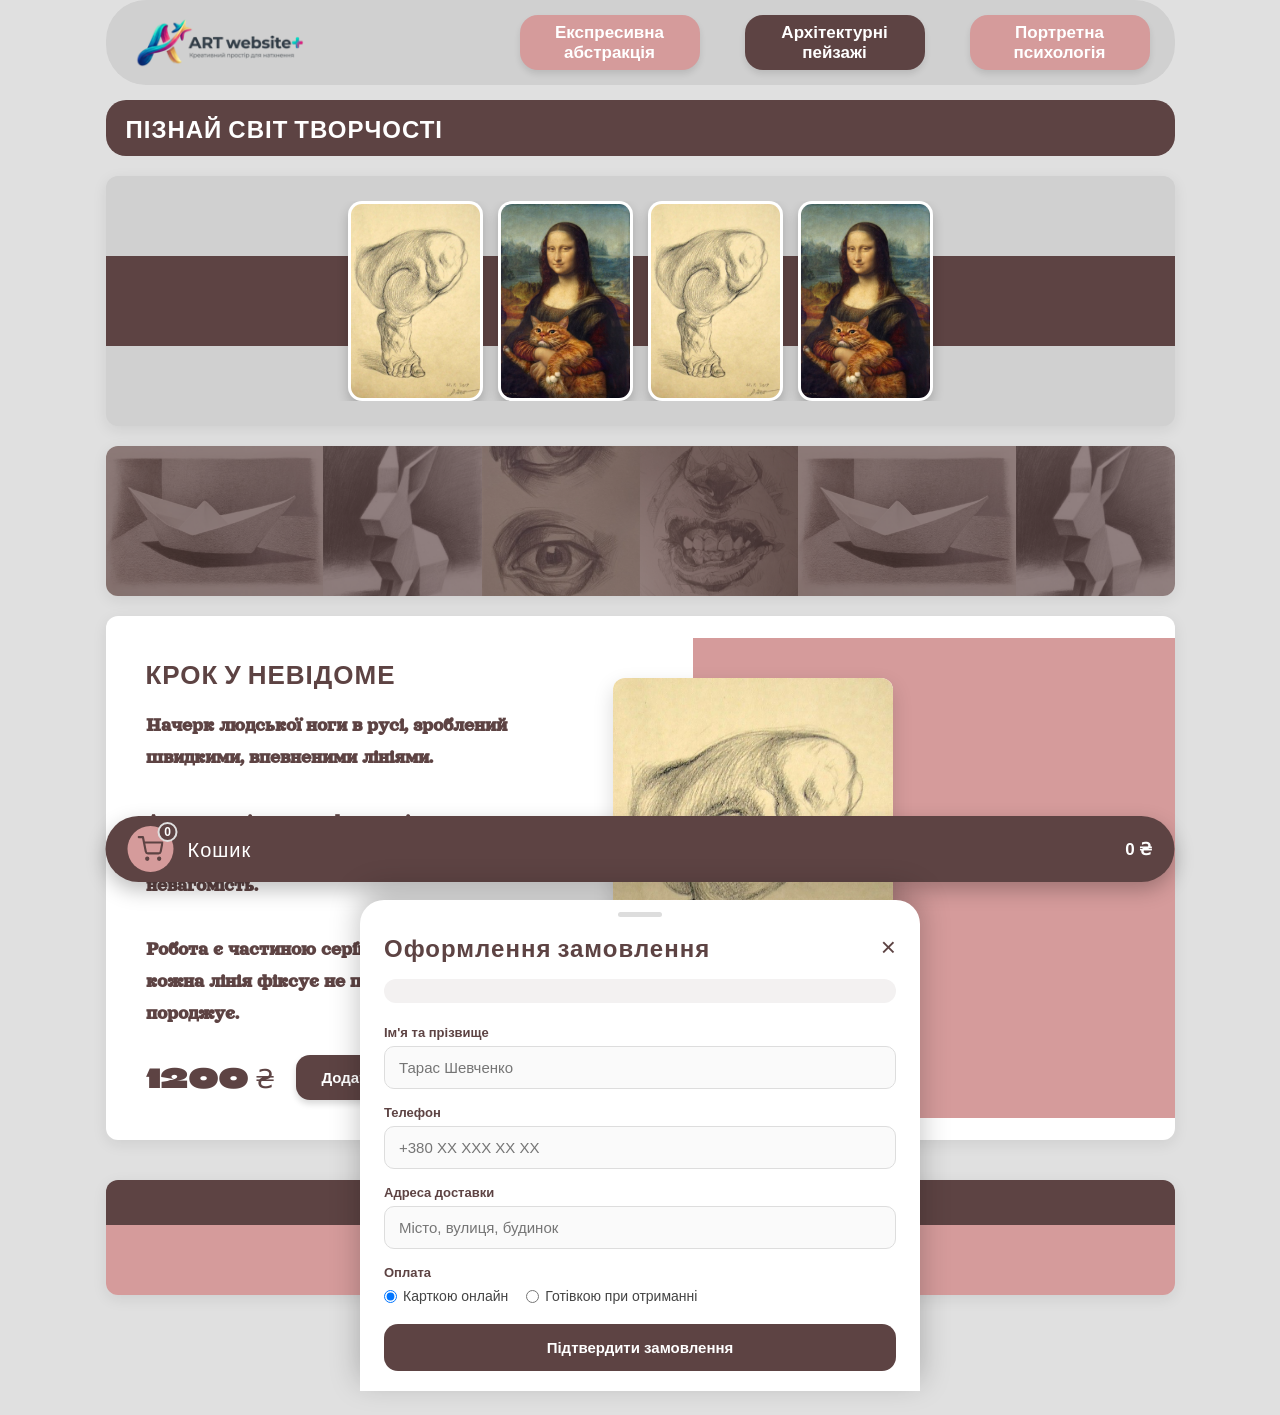
<file: index.html>
<!DOCTYPE html>
<html lang="en">
<head>
    <link rel="preconnect" href="https://fonts.googleapis.com">
    <link rel="preconnect" href="https://fonts.gstatic.com" crossorigin>
    <link href="https://fonts.googleapis.com/css2?family=Climate+Crisis&display=swap" rel="stylesheet">

    <link rel="preconnect" href="https://fonts.googleapis.com">
    <link rel="preconnect" href="https://fonts.gstatic.com" crossorigin>
    <link href="https://fonts.googleapis.com/css2?family=Orelega+One&display=swap" rel="stylesheet">

    <meta charset="UTF-8">
    <meta name="viewport" content="width=device-width, initial-scale=1.0">
    <title>ART website+</title>
    <link rel="stylesheet" href="style.css">
    <script src="script.js" defer></script>
</head>
<body>

    <div class="page_decor page_decor_left" aria-hidden="true"></div>
    <div class="page_decor page_decor_right" aria-hidden="true"></div>

    <header class="header">
    <div class="container_nav">
        <a href="#" class="logo_link">
            <img src="foto/logo.png" class="logo_img">
        </a>
        <nav class="nav_menu">
            <ul class="nav_list">
                <li><a href="#" class="nav_btn pink_btn" data-category="abstract">Експресивна<br>абстракція</a></li>
                <li><a href="#" class="nav_btn brown_btn" data-category="architecture">Архітектурні<br>пейзажі</a></li>
                <li><a href="#" class="nav_btn pink_btn" data-category="portrait">Портретна<br>психологія</a></li>
            </ul>
        </nav>
    </div>

    <div class="slogan_container">
        <h2 class="slogan_text">Пізнай світ творчості</h2>
    </div>
</header>

<section class="gallery_section">
    <div class="gallery_bg_strip"></div>

    <div class="gallery_container" id="galleryContainer">
        <div class="gallery_card" data-category="abstract"
             data-title="Крок у невідоме"
             data-price="1200"
             data-desc="Начерк людської ноги в русі, зроблений швидкими, впевненими лініями.<br><br>Автор досліджує не форму тіла, а саме відчуття кроку — миті переходу з опори в невагомість.<br><br>Робота є частиною серії етюдів про рух, де кожна лінія фіксує не позу, а імпульс, що її породжує.">
            <img src="foto/noga.jpg" alt="Арт"></div>
        <div class="gallery_card" data-category="abstract"
             data-title="Мурчання Мони Лізи"
             data-price="950"
             data-desc="Іронічне переосмислення класичного портрета: замість загадкової усмішки — рудий кіт на руках.<br><br>Робота грається з очікуваннями глядача, поєднуючи серйозність ренесансного живопису з домашнім, майже побутовим сюжетом.<br><br>Це своєрідний діалог між високим мистецтвом і повсякденністю.">
            <img src="foto/Fat Cat Art.jpg" alt="Арт"></div>
        <div class="gallery_card" data-category="abstract"
             data-title="Крок у невідоме"
             data-price="1200"
             data-desc="Начерк людської ноги в русі, зроблений швидкими, впевненими лініями.<br><br>Автор досліджує не форму тіла, а саме відчуття кроку — миті переходу з опори в невагомість.<br><br>Робота є частиною серії етюдів про рух, де кожна лінія фіксує не позу, а імпульс, що її породжує.">
            <img src="foto/noga.jpg" alt="Арт"></div>
        <div class="gallery_card" data-category="abstract"
             data-title="Мурчання Мони Лізи"
             data-price="950"
             data-desc="Іронічне переосмислення класичного портрета: замість загадкової усмішки — рудий кіт на руках.<br><br>Робота грається з очікуваннями глядача, поєднуючи серйозність ренесансного живопису з домашнім, майже побутовим сюжетом.<br><br>Це своєрідний діалог між високим мистецтвом і повсякденністю.">
            <img src="foto/Fat Cat Art.jpg" alt="Арт"></div>

        <div class="gallery_card" data-category="architecture"
             data-title="Кораблик мрій"
             data-price="1500"
             data-desc="Простий паперовий кораблик, намальований з майже дитячою щирістю.<br><br>Символ подорожі, яка ще не почалась — крихкої конструкції, що тримається на самій лише вірі в те, що вона попливе.<br><br>Робота нагадує про архітектуру мрій: тимчасову, вразливу, але завжди спрямовану вперед.">
            <img src="foto/korablik.jpg" alt="Арт"></div>
        <div class="gallery_card" data-category="architecture"
             data-title="Тінь кролика"
             data-price="800"
             data-desc="Графітний етюд, у якому силует кролика ледь відрізняється від тіні, яку він відкидає.<br><br>Автор грається межею між формою та її відсутністю, залишаючи глядачу простір для домислювання.<br><br>Легкість штриха контрастує з важкістю теми — крихкості й швидкоплинності.">
            <img src="foto/krolik.jpg" alt="Арт"></div>
        <div class="gallery_card" data-category="architecture"
             data-title="Кораблик мрій"
             data-price="1500"
             data-desc="Простий паперовий кораблик, намальований з майже дитячою щирістю.<br><br>Символ подорожі, яка ще не почалась — крихкої конструкції, що тримається на самій лише вірі в те, що вона попливе.<br><br>Робота нагадує про архітектуру мрій: тимчасову, вразливу, але завжди спрямовану вперед.">
            <img src="foto/korablik.jpg" alt="Арт"></div>
        <div class="gallery_card" data-category="architecture"
             data-title="Тінь кролика"
             data-price="800"
             data-desc="Графітний етюд, у якому силует кролика ледь відрізняється від тіні, яку він відкидає.<br><br>Автор грається межею між формою та її відсутністю, залишаючи глядачу простір для домислювання.<br><br>Легкість штриха контрастує з важкістю теми — крихкості й швидкоплинності.">
            <img src="foto/krolik.jpg" alt="Арт"></div>

        <div class="gallery_card" data-category="portrait"
             data-title="ТИША І СУМНІВ"
             data-price="2000"
             data-desc="Етюд рук і обличчя — пошук внутрішньої рівноваги через анатомічну виразність.<br><br>Автор зосереджується не на випадкових рисах, а на жесті, який говорить голосніше за будь-які слова, фіксуючи момент глибокої задумливості.<br><br>Робота ставить запитання: чи можна відчути стан людини, коли її обличчя частково приховане за власними руками?">
            <img src="foto/lucko.jpg" alt="Арт"></div>
        <div class="gallery_card" data-category="portrait"
             data-title="Погляд крізь час"
             data-price="1100"
             data-desc="Детальний етюд людського ока — центру психологічного портрета.<br><br>Автор зосереджується не на зовнішній схожості, а на тому, що погляд здатний розповісти без жодного слова.<br><br>Робота ставить питання: чи можна пізнати людину, побачивши лише один її погляд?">
            <img src="foto/glazik.jpg" alt="Арт"></div>
        <div class="gallery_card" data-category="portrait"
             data-title="ХІМІЯ ВЛАДИ"
             data-price="1750"
             data-desc="Детальний етюд Волтера Вайта — центру трансформації «від містера до Хайзенберга».<br><br>Автор зосереджується не на зовнішності шкільного вчителя, а на тому, що його погляд здатний розповісти про народження кримінального генія.<br><br>Робота ставить запитання: чи можна побачити межу, де закінчується скромна людина і починається безжальний наркобарон?">
            <img src="foto/hainzberg.jpg" alt="Арт"></div>
        <div class="gallery_card" data-category="portrait"
             data-title="Погляд крізь час"
             data-price="1100"
             data-desc="Детальний етюд людського ока — центру психологічного портрета.<br><br>Автор зосереджується не на зовнішній схожості, а на тому, що погляд здатний розповісти без жодного слова.<br><br>Робота ставить питання: чи можна пізнати людину, побачивши лише один її погляд?">
            <img src="foto/glazik.jpg" alt="Арт"></div>
        <div class="gallery_card" data-category="portrait"
             data-title="ПСИХОАНАЛІЗ ДУМКИ"
             data-price="1650"
             data-desc="Глибокий психологічний портрет Зигмунда Фрейда — метафора розщеплення свідомості.<br><br>Автор зосереджується не на фізіологічній схожості, а на внутрішній бурі, де зовнішній порядок (піджак) контрастує з потоком підсвідомого (абстрактні форми диму).<br><br>Робота ставить запитання: чи можна побачити та систематизувати хаос людського розуму?">
            <img src="foto/dadko.jpg" alt="Арт"></div>
        <div class="gallery_card" data-category="portrait"
             data-title="ПСИХОАНАЛІЗ ДУМКИ"
             data-price="1650"
             data-desc="Глибокий психологічний портрет Зигмунда Фрейда — метафора розщеплення свідомості.<br><br>Автор зосереджується не на фізіологічній схожості, а на внутрішній бурі, де зовнішній порядок (піджак) контрастує з потоком підсвідомого (абстрактні форми диму).<br><br>Робота ставить запитання: чи можна побачити та систематизувати хаос людського розуму?">
            <img src="foto/dadko.jpg" alt="Арт"></div>
    </div>
    </div>
</section>

<section class="sketch_banner">
    <div class="sketch_track">
        <img src="foto/korablik.jpg" alt="Ескіз">
        <img src="foto/krolik.jpg" alt="Ескіз">
        <img src="foto/glazik.jpg" alt="Ескіз">
        <img src="foto/rotik.jpg" alt="Ескіз">
        <img src="foto/korablik.jpg" alt="Ескіз">
        <img src="foto/krolik.jpg" alt="Ескіз">
    </div>
    <div class="sketch_overlay"></div>
</section>

<section class="detail_section">
    <div class="detail_container">
        <div class="detail_text_box" id="detailTextBox">
            <h3 class="detail_title" id="detailTitle">Крок у невідоме</h3>
            <p class="detail_text" id="detailText">
                Начерк людської ноги в русі, зроблений швидкими, впевненими лініями.<br><br>
                Автор досліджує не форму тіла, а саме відчуття кроку — миті переходу з опори в невагомість.<br><br>
                Робота є частиною серії етюдів про рух, де кожна лінія фіксує не позу, а імпульс, що її породжує.
            </p>
            <div class="detail_buy_row">
                <span class="detail_price" id="detailPrice">1200 ₴</span>
                <button class="add_to_cart_btn" id="addToCartBtn">Додати в кошик</button>
            </div>
        </div>

        <div class="detail_right_wrapper">
            <div class="detail_image_box">
                <img id="selectedImage" src="foto/noga.jpg" alt="Вибраний арт">
            </div>
            <div class="detail_pink_bg"></div>
        </div>
    </div>
</section>

<footer class="site_footer">
    <div class="footer_bar_brown"></div>
    <div class="footer_bar_pink"></div>
</footer>

<div class="cart_bar" id="cartBar">
    <div class="cart_bar_inner">
        <button class="cart_toggle_btn" id="cartToggleBtn">
            <svg xmlns="http://www.w3.org/2000/svg" viewBox="0 0 24 24" width="26" height="26" fill="none" stroke="currentColor" stroke-width="2" stroke-linecap="round" stroke-linejoin="round">
                <circle cx="9" cy="21" r="1"></circle>
                <circle cx="20" cy="21" r="1"></circle>
                <path d="M1 1h4l2.68 13.39a2 2 0 0 0 2 1.61h9.72a2 2 0 0 0 2-1.61L23 6H6"></path>
            </svg>
            <span class="cart_count" id="cartCount">0</span>
        </button>
        <span class="cart_bar_label">Кошик</span>
        <span class="cart_bar_total" id="cartBarTotal">0 ₴</span>
    </div>

    <div class="cart_panel" id="cartPanel">
        <div class="cart_panel_header">
            <h4>Ваш кошик</h4>
            <button class="cart_close_btn" id="cartCloseBtn">&times;</button>
        </div>
        <div class="cart_items" id="cartItems">
            <p class="cart_empty_msg" id="cartEmptyMsg">Кошик порожній. Додайте картину з розділу вище!</p>
        </div>
        <div class="cart_panel_footer">
            <span>Разом:</span>
            <span class="cart_total" id="cartTotal">0 ₴</span>
        </div>
        <button class="cart_checkout_btn" id="cartCheckoutBtn">Оформити замовлення</button>
    </div>
</div>

<div class="checkout_overlay" id="checkoutOverlay"></div>

<div class="checkout_modal" id="checkoutModal">
    <div class="checkout_handle"></div>

    <div class="checkout_view" id="checkoutFormView">
        <div class="checkout_header">
            <h4>Оформлення замовлення</h4>
            <button class="checkout_close_btn" id="checkoutCloseBtn">&times;</button>
        </div>

        <div class="checkout_summary" id="checkoutSummary"></div>

        <form class="checkout_form" id="checkoutForm">
            <label class="checkout_label">
                Ім'я та прізвище
                <input type="text" class="checkout_input" id="checkoutName" placeholder="Тарас Шевченко" required>
            </label>

            <label class="checkout_label">
                Телефон
                <input type="tel" class="checkout_input" id="checkoutPhone" placeholder="+380 XX XXX XX XX" required>
            </label>

            <label class="checkout_label">
                Адреса доставки
                <input type="text" class="checkout_input" id="checkoutAddress" placeholder="Місто, вулиця, будинок" required>
            </label>

            <div class="checkout_pay_row">
                <span class="checkout_label_static">Оплата</span>
                <div class="checkout_pay_options">
                    <label class="checkout_radio">
                        <input type="radio" name="payment" value="card" checked>
                        Карткою онлайн
                    </label>
                    <label class="checkout_radio">
                        <input type="radio" name="payment" value="cash">
                        Готівкою при отриманні
                    </label>
                </div>
            </div>

            <button type="submit" class="checkout_submit_btn">Підтвердити замовлення</button>
        </form>
    </div>

    <div class="checkout_view checkout_success_view" id="checkoutSuccessView">
        <div class="checkout_success_icon">
            <svg xmlns="http://www.w3.org/2000/svg" viewBox="0 0 52 52" width="64" height="64">
                <circle class="checkout_success_circle" cx="26" cy="26" r="24" fill="none"/>
                <path class="checkout_success_check" fill="none" d="M14 27l7 7 17-17"/>
            </svg>
        </div>
        <h4>Замовлення оформлено!</h4>
        <p class="checkout_success_text" id="checkoutSuccessText"></p>
        <p class="checkout_success_note">Це демонстраційне вікно — реальна оплата не здійснювалась.</p>
        <button class="checkout_submit_btn" id="checkoutDoneBtn">Готово</button>
    </div>
</div>

</body>
</html>
</file>
<file: style.css>
* {
    margin: 0;
    padding: 0;
    box-sizing: border-box;
}

body {
    background-color: #E0E0E0;
    font-family: sans-serif;
    position: relative;
    overflow-x: hidden;
    padding-bottom: 90px;
}

.page_decor {
    position: fixed;
    top: 0;
    bottom: 0;
    width: calc((100vw - 1069px) / 2 - 20px);
    min-width: 130px;
    background-repeat: no-repeat;
    background-size: cover;
    background-position: center;
    opacity: 0.16;
    filter: grayscale(100%);
    pointer-events: none;
    z-index: 0;
}

.page_decor_left {
    left: 0;
    background-image: url('foto/celik.jpg');
}

.page_decor_right {
    right: 0;
    background-image: url('foto/topor.jpg');
}

@media (max-width: 1400px) {
    .page_decor {
        display: none;
    }
}

.header,
.gallery_section,
.sketch_banner,
.detail_section,
.site_footer {
    position: relative;
    z-index: 1;
}

.header {
    width: 100%;
}

.container_nav {
    max-width: 1069px;
    margin-inline: auto;
    background-color: #D0D0D0;
    padding: 15px 25px;
    display: flex;
    justify-content: space-between;
    align-items: center;
    border-radius: 40px;
}

.logo_link {
    display: inline-block;
}

.logo_img {
    height: 50px;
    width: auto;
    display: block;
}

.nav_list {
    display: flex;
    list-style: none;
    gap: 45px;
}

.nav_btn {
    display: flex;
    align-items: center;
    justify-content: center;
    text-align: center;
    text-decoration: none;
    color: #ffffff;
    font-weight: bold;
    font-size: 17px;
    width: 180px;
    height: 55px;
    border-radius: 18px;
    box-shadow: 0 4px 6px rgba(0, 0, 0, 0.1);
    transition: opacity 0.2s;
}

.nav_btn:hover {
    opacity: 0.9;
}

.pink_btn {
    background-color: #D59B9B;
}

.brown_btn {
    background-color: #5D4343;
}

.slogan_container {
    max-width: 1069px;
    margin-inline: auto;
    margin-top: 15px;
    background-color: #5D4343;
    border-radius: 20px;
    padding-top: 12px;
    padding-bottom: 12px;
    padding-left: 20px;
    padding-right: 20px;
}

.slogan_text {
    color: #ffffff;
    font-size: clamp(14px, 3.5vw, 24px);
    font-weight: 900;
    text-transform: uppercase;
    letter-spacing: 1px;
    font-family: 'Climate Crisis', sans-serif;
}

.gallery_section {
    max-width: 1069px;
    margin: 20px auto;
    background-color: #D0D0D0;
    border-radius: 12px;
    padding: 25px 15px;
    box-shadow: 0 4px 15px rgba(0, 0, 0, 0.08);
    position: relative;
    overflow: hidden;
}

.gallery_container {
    display: flex;
    flex-wrap: nowrap;
    gap: 15px;
    justify-content: center;
    align-items: center;
    overflow: hidden;
    position: relative;
    z-index: 2;
}

.gallery_container::-webkit-scrollbar {
    height: 6px;
}
.gallery_container::-webkit-scrollbar-thumb {
    background-color: rgba(0, 0, 0, 0.2);
    border-radius: 3px;
}

.gallery_card {
    width: 135px;
    height: 200px;
    border-radius: 14px;
    overflow: hidden;
    background-color: #fff;
    box-shadow: 0 6px 12px rgba(0, 0, 0, 0.2);
    flex-shrink: 0;
    border: 3px solid transparent;
    transition: transform 0.3s ease, border-color 0.3s ease;
    cursor: pointer;
}

.gallery_card img {
    width: 100%;
    height: 100%;
    object-fit: cover;
}

.gallery_card:hover {
    transform: scale(1.08);
    border-color: #3b82f6;
}

.gallery_card.active {
    border-color: #5D4343;
    transform: scale(1.03);
}

.gallery_card.active:hover {
    border-color: #3b82f6;
    transform: scale(1.03);
}

.gallery_bg_strip {
    position: absolute;
    top: 50%;
    left: 0;
    transform: translateY(-50%);
    width: 100%;
    height: 90px;
    background-color: #5D4343;
    z-index: 1;
}

.sketch_banner {
    max-width: 1069px;
    height: 150px;
    margin: 15px auto;
    border-radius: 12px;
    position: relative;
    overflow: hidden;
    box-shadow: 0 4px 15px rgba(0, 0, 0, 0.08);
}

.sketch_track {
    display: flex;
    width: 100%;
    height: 100%;
}

.sketch_track img {
    width: 25%;
    height: 100%;
    object-fit: cover;
}

.sketch_overlay {
    position: absolute;
    top: 0;
    left: 0;
    width: 100%;
    height: 100%;
    background-color: rgba(93, 67, 67, 0.65);
    pointer-events: none;
}

.detail_section {
    max-width: 1069px;
    margin: 20px auto 40px auto;
    background-color: #FFFFFF;
    border-radius: 12px;
    overflow: hidden;
    box-shadow: 0 4px 15px rgba(0, 0, 0, 0.08);
}

.detail_container {
    display: flex;
    align-items: center;
    justify-content: space-between;
    position: relative;
    min-height: 480px;
    padding: 0;
}

.detail_text_box {
    flex: 1;
    padding: 40px;
    max-width: 480px;
    z-index: 2;
}

/* === АНІМАЦІЯ ТЕКСТУ === */
.detail_text_box.animate {
    animation: textFadeIn 0.5s ease forwards;
}

@keyframes textFadeIn {
    0% {
        opacity: 0;
        transform: translateY(15px);
    }
    100% {
        opacity: 1;
        transform: translateY(0);
    }
}
/* ====================== */

.detail_title {
    color: #5D4343;
    font-size: 26px;
    margin-bottom: 18px;
    font-family: 'Climate Crisis', sans-serif;
    text-transform: uppercase;
    letter-spacing: 1px;
}

.detail_text {
    color: #5D4343;
    font-size: 20px;
    font-weight: bold;
    line-height: 1.6;
    font-family: 'Orelega One', sans-serif;
}

.detail_right_wrapper {
    position: relative;
    width: 45%;
    height: 480px;
    display: flex;
    align-items: center;
    justify-content: center;
}

.detail_image_box {
    width: 280px;
    height: 400px;
    background-color: #fff;
    border-radius: 12px;
    overflow: hidden;
    box-shadow: 0 8px 20px rgba(0, 0, 0, 0.15);
    position: absolute;
    left: -80px;
    z-index: 3;
}

.detail_image_box img {
    width: 100%;
    height: 100%;
    object-fit: cover;
}

.detail_pink_bg {
    position: absolute;
    right: 0;
    top: 0;
    width: 100%;
    height: 100%;
    background-color: #D59B9B;
    z-index: 1;
    border-top-left-radius: 0;
    border-bottom-left-radius: 0;
}

.detail_buy_row {
    display: flex;
    align-items: center;
    gap: 20px;
    margin-top: 26px;
    flex-wrap: wrap;
}

.detail_price {
    font-family: 'Climate Crisis', sans-serif;
    font-size: 26px;
    letter-spacing: 1px;
    color: #5D4343;
}

.add_to_cart_btn {
    background-color: #5D4343;
    color: #ffffff;
    border: none;
    font-weight: bold;
    font-size: 15px;
    padding: 14px 26px;
    border-radius: 14px;
    cursor: pointer;
    box-shadow: 0 4px 6px rgba(0, 0, 0, 0.15);
    transition: transform 0.15s ease, background-color 0.2s ease;
}

.add_to_cart_btn:hover {
    background-color: #D59B9B;
}

.add_to_cart_btn:active {
    transform: scale(0.95);
}

.add_to_cart_btn.added {
    background-color: #6f9c6f;
}

.site_footer {
    max-width: 1069px;
    margin: 0 auto 30px auto;
    border-radius: 12px;
    overflow: hidden;
    box-shadow: 0 4px 15px rgba(0, 0, 0, 0.08);
}

/* === КОШИК ПОКУПОК (ВНИЗУ ЕКРАНУ) === */

.cart_bar {
    position: fixed;
    left: 50%;
    bottom: 18px;
    transform: translateX(-50%);
    width: min(1069px, calc(100% - 30px));
    z-index: 50;
}

.cart_bar_inner {
    background-color: #5D4343;
    border-radius: 40px;
    padding: 10px 22px;
    display: flex;
    align-items: center;
    gap: 14px;
    box-shadow: 0 8px 20px rgba(0, 0, 0, 0.25);
}

.cart_toggle_btn {
    position: relative;
    background-color: #D59B9B;
    border: none;
    color: #5D4343;
    width: 46px;
    height: 46px;
    border-radius: 50%;
    display: flex;
    align-items: center;
    justify-content: center;
    cursor: pointer;
    flex-shrink: 0;
    transition: transform 0.2s ease;
}

.cart_toggle_btn:hover {
    transform: scale(1.06);
}

.cart_count {
    position: absolute;
    top: -4px;
    right: -4px;
    background-color: #5D4343;
    color: #fff;
    font-size: 12px;
    font-weight: bold;
    min-width: 20px;
    height: 20px;
    border-radius: 10px;
    display: flex;
    align-items: center;
    justify-content: center;
    padding: 0 4px;
    border: 2px solid #E0E0E0;
}

.cart_bar_label {
    color: #ffffff;
    font-family: 'Climate Crisis', sans-serif;
    font-size: 20px;
    letter-spacing: 1px;
    flex: 1;
}

.cart_bar_total {
    color: #ffffff;
    font-weight: bold;
    font-size: 17px;
}

.cart_panel {
    position: absolute;
    bottom: calc(100% + 12px);
    right: 0;
    width: 360px;
    max-width: calc(100vw - 30px);
    max-height: 60vh;
    background-color: #ffffff;
    border-radius: 18px;
    box-shadow: 0 10px 30px rgba(0, 0, 0, 0.25);
    display: flex;
    flex-direction: column;
    overflow: hidden;
    opacity: 0;
    transform: translateY(12px) scale(0.98);
    pointer-events: none;
    transition: opacity 0.25s ease, transform 0.25s ease;
}

.cart_panel.open {
    opacity: 1;
    transform: translateY(0) scale(1);
    pointer-events: auto;
}

.cart_panel_header {
    display: flex;
    align-items: center;
    justify-content: space-between;
    padding: 16px 18px;
    background-color: #D0D0D0;
}

.cart_panel_header h4 {
    color: #5D4343;
    font-family: 'Climate Crisis', sans-serif;
    letter-spacing: 1px;
    font-size: 20px;
}

.cart_close_btn {
    background: none;
    border: none;
    font-size: 24px;
    line-height: 1;
    color: #5D4343;
    cursor: pointer;
}

.cart_items {
    flex: 1;
    overflow-y: auto;
    padding: 10px 14px;
}

.cart_empty_msg {
    color: #888;
    font-size: 14px;
    text-align: center;
    padding: 30px 10px;
}

.cart_item {
    display: flex;
    align-items: center;
    gap: 12px;
    padding: 10px 4px;
    border-bottom: 1px solid #eee;
    animation: cartItemIn 0.3s ease;
}

@keyframes cartItemIn {
    0% { opacity: 0; transform: translateX(10px); }
    100% { opacity: 1; transform: translateX(0); }
}

.cart_item img {
    width: 48px;
    height: 48px;
    object-fit: cover;
    border-radius: 8px;
    flex-shrink: 0;
}

.cart_item_info {
    flex: 1;
    min-width: 0;
}

.cart_item_title {
    font-size: 14px;
    font-weight: bold;
    color: #5D4343;
    white-space: nowrap;
    overflow: hidden;
    text-overflow: ellipsis;
}

.cart_item_price {
    font-size: 13px;
    color: #888;
}

.cart_item_remove {
    background: none;
    border: none;
    color: #b55;
    font-size: 20px;
    cursor: pointer;
    padding: 4px 6px;
    flex-shrink: 0;
}

.cart_panel_footer {
    display: flex;
    justify-content: space-between;
    align-items: center;
    padding: 14px 18px;
    font-weight: bold;
    color: #5D4343;
    border-top: 1px solid #eee;
}

.cart_total {
    font-size: 18px;
}

.cart_checkout_btn {
    margin: 0 14px 14px 14px;
    background-color: #5D4343;
    color: #fff;
    border: none;
    padding: 12px;
    border-radius: 12px;
    font-weight: bold;
    cursor: pointer;
    transition: background-color 0.2s ease;
}

.cart_checkout_btn:hover {
    background-color: #D59B9B;
}

@media (max-width: 480px) {
    .cart_bar_label {
        display: none;
    }
    .cart_panel {
        width: calc(100vw - 30px);
        right: -6px;
    }
}

/* === ФАЛЬШИВЕ ВІКНО ОФОРМЛЕННЯ ЗАМОВЛЕННЯ === */

.checkout_overlay {
    position: fixed;
    inset: 0;
    background-color: rgba(0, 0, 0, 0.45);
    z-index: 90;
    opacity: 0;
    pointer-events: none;
    transition: opacity 0.3s ease;
}

.checkout_overlay.open {
    opacity: 1;
    pointer-events: auto;
}

.checkout_modal {
    position: fixed;
    left: 50%;
    bottom: 0;
    transform: translate(-50%, 100%);
    width: min(560px, 100%);
    max-height: 88vh;
    background-color: #ffffff;
    border-radius: 24px 24px 0 0;
    box-shadow: 0 -10px 30px rgba(0, 0, 0, 0.25);
    z-index: 100;
    overflow-y: auto;
    transition: transform 0.35s cubic-bezier(0.32, 0.72, 0, 1);
    padding-bottom: 20px;
}

.checkout_modal.open {
    transform: translate(-50%, 0);
}

.checkout_handle {
    width: 44px;
    height: 5px;
    background-color: #ddd;
    border-radius: 3px;
    margin: 12px auto 4px auto;
}

.checkout_header {
    display: flex;
    align-items: center;
    justify-content: space-between;
    padding: 10px 24px 6px 24px;
}

.checkout_header h4 {
    color: #5D4343;
    font-family: 'Climate Crisis', sans-serif;
    letter-spacing: 1px;
    font-size: 24px;
}

.checkout_close_btn {
    background: none;
    border: none;
    font-size: 26px;
    line-height: 1;
    color: #5D4343;
    cursor: pointer;
}

.checkout_summary {
    margin: 10px 24px 4px 24px;
    background-color: #F3F1F1;
    border-radius: 12px;
    padding: 12px 16px;
    font-size: 14px;
    color: #5D4343;
}

.checkout_summary_row {
    display: flex;
    justify-content: space-between;
    padding: 4px 0;
}

.checkout_summary_row.total {
    font-weight: bold;
    border-top: 1px solid #ddd;
    margin-top: 6px;
    padding-top: 8px;
}

.checkout_form {
    display: flex;
    flex-direction: column;
    gap: 16px;
    padding: 18px 24px 0 24px;
}

.checkout_label {
    display: flex;
    flex-direction: column;
    gap: 6px;
    font-size: 13px;
    font-weight: bold;
    color: #5D4343;
}

.checkout_input {
    font-family: inherit;
    font-size: 15px;
    padding: 12px 14px;
    border: 1px solid #ddd;
    border-radius: 10px;
    background-color: #FAFAFA;
    color: #333;
}

.checkout_input:focus {
    outline: none;
    border-color: #D59B9B;
    background-color: #fff;
}

.checkout_pay_row {
    display: flex;
    flex-direction: column;
    gap: 8px;
}

.checkout_label_static {
    font-size: 13px;
    font-weight: bold;
    color: #5D4343;
}

.checkout_pay_options {
    display: flex;
    gap: 18px;
    flex-wrap: wrap;
}

.checkout_radio {
    display: flex;
    align-items: center;
    gap: 6px;
    font-size: 14px;
    color: #444;
    cursor: pointer;
}

.checkout_submit_btn {
    background-color: #5D4343;
    color: #fff;
    border: none;
    font-weight: bold;
    font-size: 15px;
    padding: 15px;
    border-radius: 14px;
    cursor: pointer;
    margin-top: 4px;
    transition: background-color 0.2s ease, transform 0.15s ease;
}

.checkout_submit_btn:hover {
    background-color: #D59B9B;
}

.checkout_submit_btn:active {
    transform: scale(0.98);
}

.checkout_success_view {
    display: none;
    flex-direction: column;
    align-items: center;
    text-align: center;
    padding: 30px 30px 10px 30px;
}

.checkout_success_view.show {
    display: flex;
}

.checkout_success_icon {
    color: #6f9c6f;
    margin-bottom: 10px;
}

.checkout_success_circle {
    stroke: #6f9c6f;
    stroke-width: 3;
    stroke-dasharray: 151;
    stroke-dashoffset: 151;
    animation: checkoutCircle 0.5s ease forwards;
}

.checkout_success_check {
    stroke: #6f9c6f;
    stroke-width: 4;
    stroke-linecap: round;
    stroke-linejoin: round;
    stroke-dasharray: 36;
    stroke-dashoffset: 36;
    animation: checkoutCheck 0.3s ease forwards 0.45s;
}

@keyframes checkoutCircle {
    to { stroke-dashoffset: 0; }
}

@keyframes checkoutCheck {
    to { stroke-dashoffset: 0; }
}

.checkout_success_view h4 {
    color: #5D4343;
    font-family: 'Climate Crisis', sans-serif;
    letter-spacing: 1px;
    font-size: 24px;
    margin: 8px 0 6px 0;
}

.checkout_success_text {
    color: #444;
    font-size: 14px;
    margin-bottom: 4px;
}

.checkout_success_note {
    color: #999;
    font-size: 12px;
    margin-bottom: 20px;
}

@media (max-width: 480px) {
    .checkout_modal {
        border-radius: 20px 20px 0 0;
    }
    .checkout_form,
    .checkout_header,
    .checkout_summary {
        padding-left: 18px;
        padding-right: 18px;
    }
}

.footer_bar_brown {
    width: 100%;
    height: 45px;
    background-color: #5D4343;
}

.footer_bar_pink {
    width: 100%;
    height: 70px;
    background-color: #D59B9B;
}

/* === АДАПТАЦІЯ === */

@media (max-width: 1100px) {
    .container_nav,
    .slogan_container,
    .gallery_section,
    .sketch_banner,
    .detail_section,
    .site_footer {
        width: calc(100% - 30px);
    }
}

@media (max-width: 900px) {
    .container_nav {
        flex-wrap: wrap;
        justify-content: center;
        gap: 15px;
        border-radius: 24px;
        padding: 15px;
    }

    .nav_list {
        flex-wrap: wrap;
        justify-content: center;
        gap: 12px;
    }

    .nav_btn {
        width: 140px;
        height: 46px;
        font-size: 12px;
    }

    .detail_container {
        flex-direction: column;
        min-height: auto;
        padding: 30px 20px;
        gap: 25px;
    }

    .detail_text_box {
        max-width: 100%;
        padding: 0;
    }

    .detail_right_wrapper {
        width: 100%;
        height: 320px;
    }

    .detail_image_box {
        position: relative;
        left: auto;
        width: 220px;
        height: 300px;
        margin: 0 auto;
    }
}

@media (max-width: 700px) {
    .gallery_container {
        overflow-x: auto;
        justify-content: flex-start;
        -webkit-overflow-scrolling: touch;
    }

    .gallery_card {
        width: 110px;
        height: 165px;
    }

    .gallery_bg_strip {
        height: 75px;
    }

    .sketch_banner {
        height: 90px;
    }
}

@media (max-width: 480px) {
    .logo_img {
        height: 38px;
    }

    .container_nav {
        border-radius: 18px;
    }

    .nav_btn {
        width: 100px;
        height: 42px;
        font-size: 10px;
        border-radius: 12px;
    }

    .detail_title {
        font-size: 20px;
    }

    .detail_image_box {
        width: 170px;
        height: 240px;
    }

    .footer_bar_brown {
        height: 30px;
    }

    .footer_bar_pink {
        height: 50px;
    }
}
</file>
